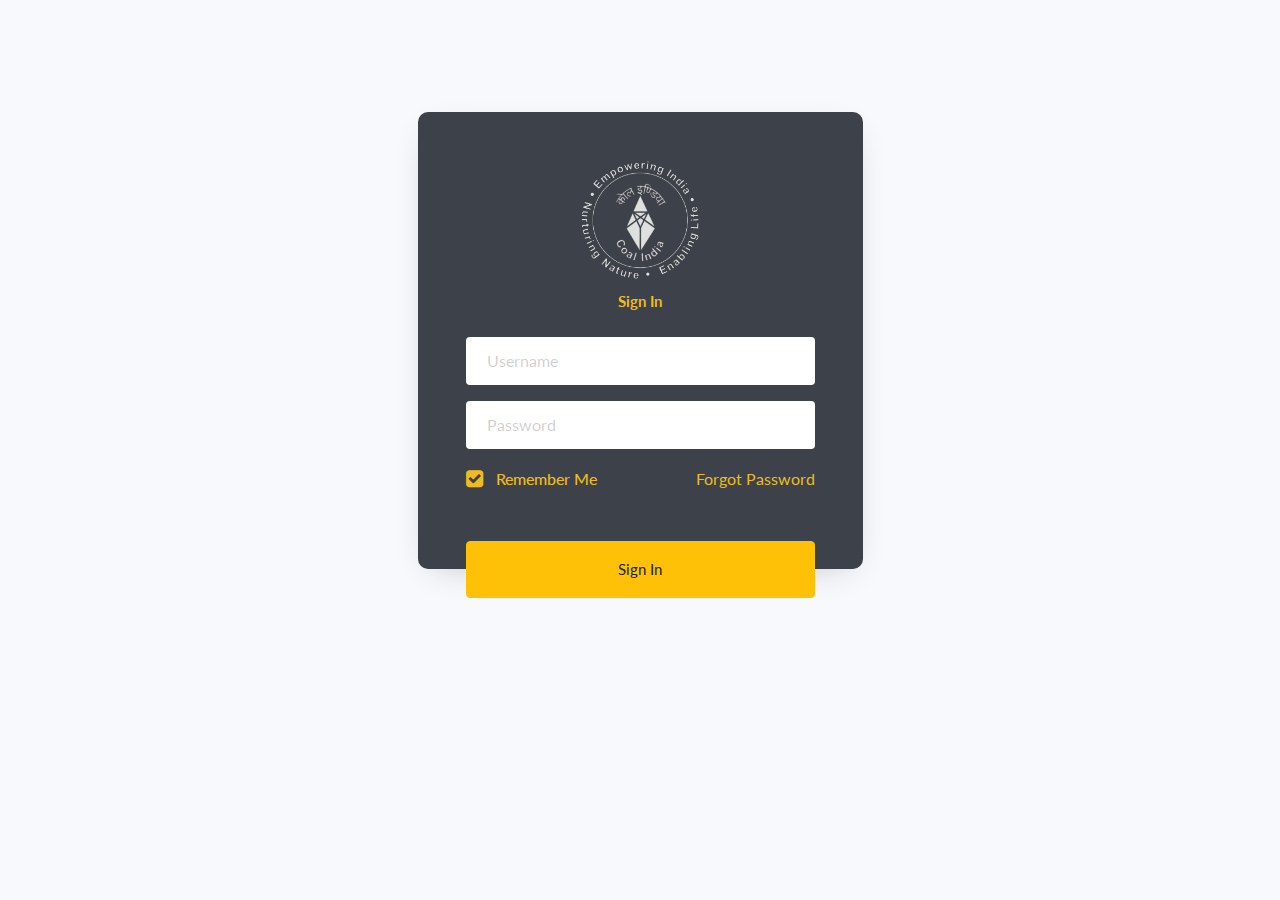
<file: index.html>
<!doctype html>
<html lang="en">

<head>
    <link rel="shortcut icon" href="./assets/images/logoIcon/cclImg.png" type="image/x-icon" id="faviconTag">
    <title>CCL5090 Login</title>
    <meta charset="utf-8">
    <meta name="viewport" content="width=device-width, initial-scale=1, shrink-to-fit=no">
    <link href="https://fonts.googleapis.com/css?family=Lato:300,400,700&display=swap" rel="stylesheet">
    <link rel="stylesheet" href="https://stackpath.bootstrapcdn.com/font-awesome/4.7.0/css/font-awesome.min.css">
    <link rel="stylesheet" href="./login/css/style.css">

    <!-- Login -->
    <script src="https://ajax.googleapis.com/ajax/libs/jquery/2.1.1/jquery.min.js"></script>

</head>

<body>
    <section class="ftco-section">
        <div class="container">
            <div class="row justify-content-center">
                <div class="col-md-6 col-lg-5">
                    <div class="login-wrap p-4 p-md-5">
                        <div class="icon d-flex align-items-center justify-content-center circle-wrapper">
                            <div class="success">
                                <img src="./assets/images/logoIcon/cclCircle.png" alt="" height="90px">
                            </div>
                            <div class="iconlogo d-flex align-items-center justify-content-center circle">
                                <img src="./assets/images/logoIcon/ccl.png" alt="" height="120px" class="logoIcon">
                            </div>
                        </div>
                        <h3 class="text-center mb-4">Sign In</h3>
                        <form class="login-form">
                            <div class="form-group">
                                <input type="text" id="username" class="form-control rounded-left"
                                    placeholder="Username" required>
                            </div>
                            <div class="form-group d-flex">
                                <input type="password" id="password" class="form-control rounded-left"
                                    placeholder="Password" required>
                            </div>
                            <div class="form-group d-md-flex">
                                <div class="w-50">
                                    <label class="checkbox-wrap checkbox-primary">Remember Me
                                        <input type="checkbox" checked>
                                        <span class="checkmark"></span>
                                    </label>
                                </div>
                                <div class="w-50 text-md-right">
                                    <a href="#">Forgot Password</a>
                                </div>
                            </div>
                            <div class="form-group">
                                <button type="submit" id="btnSignIn"
                                    class="btn btn-warning rounded submit p-3 px-5">Sign In
                                </button>
                            </div>
                        </form>
                    </div>
                </div>
            </div>
        </div>
    </section>

    <script src="./login/js/bootstrap.min.js"></script>
    <script src="./login/js/jquery.min.js"></script>
    <script src="./login/js/main.js"></script>
    <script src="./login/js/popper.js"></script>
    <script src="./login/js/login.js"></script>

</body>

</html>
</file>
